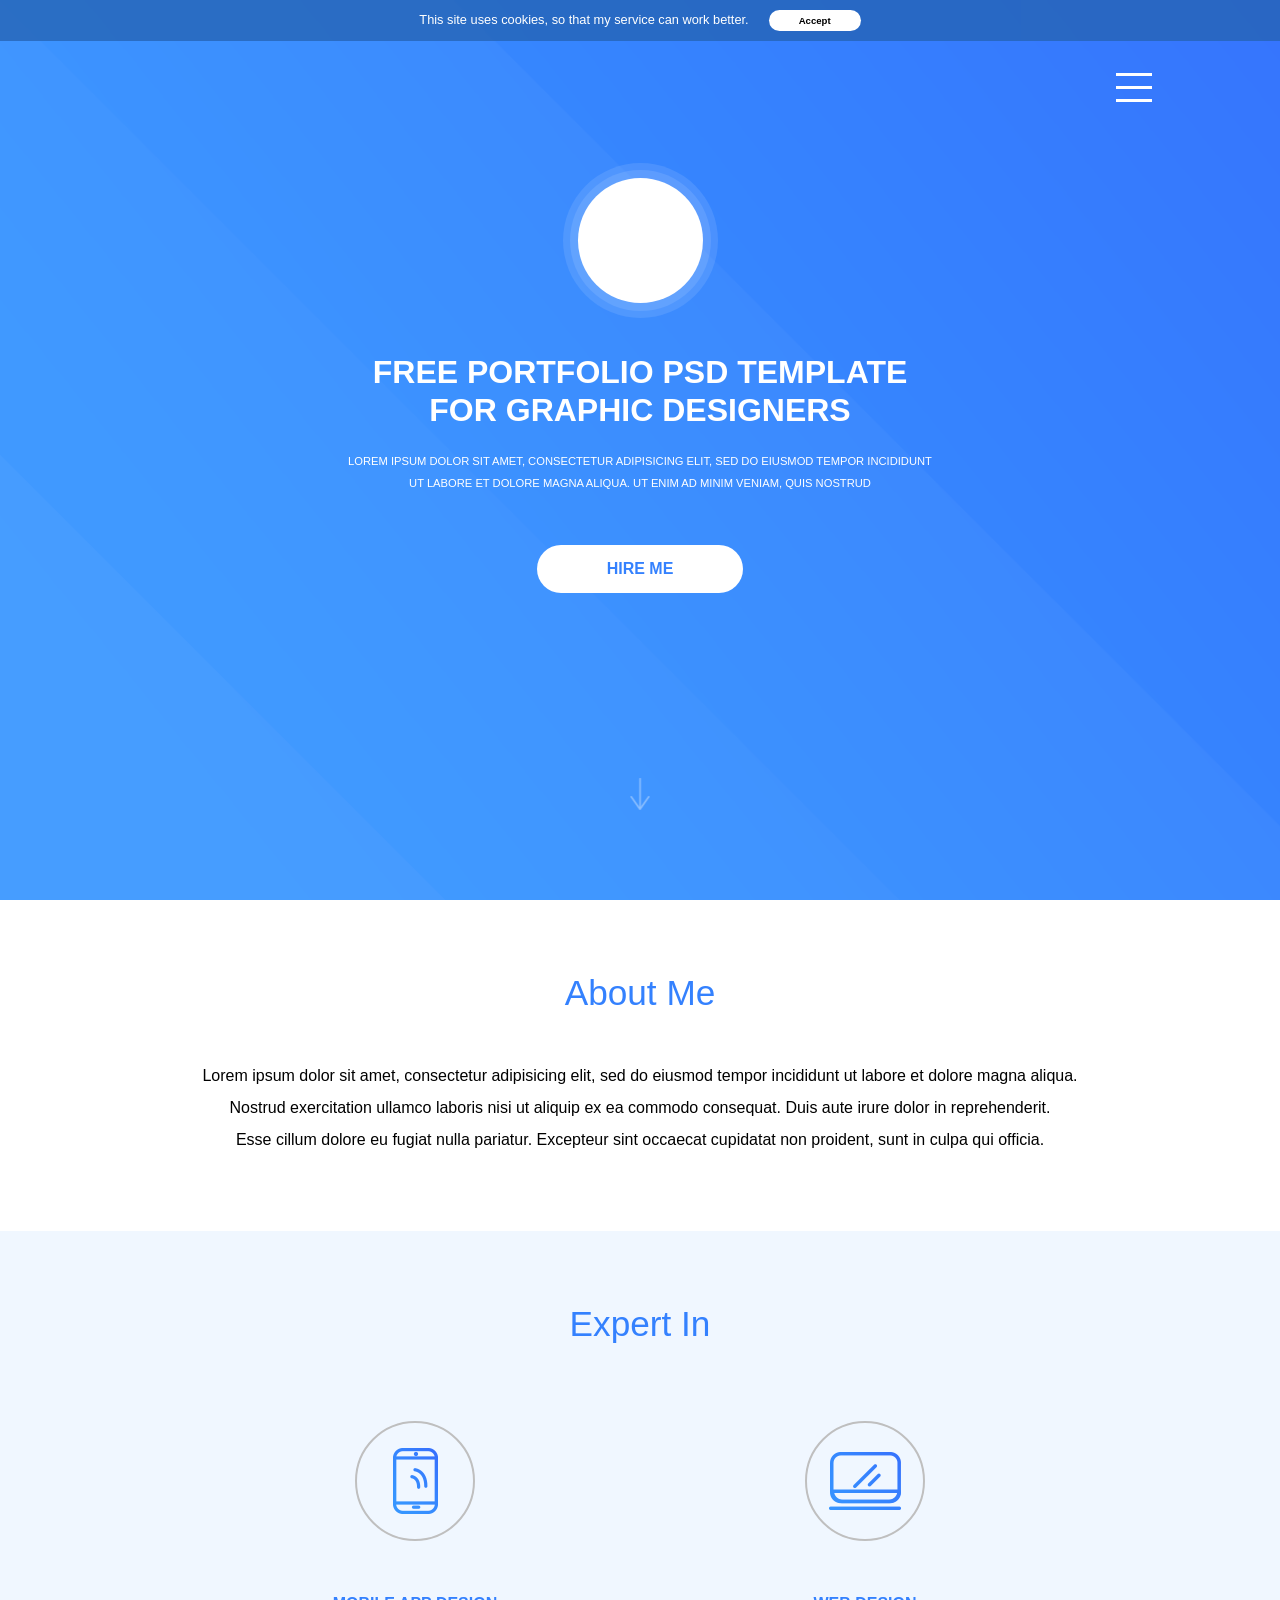
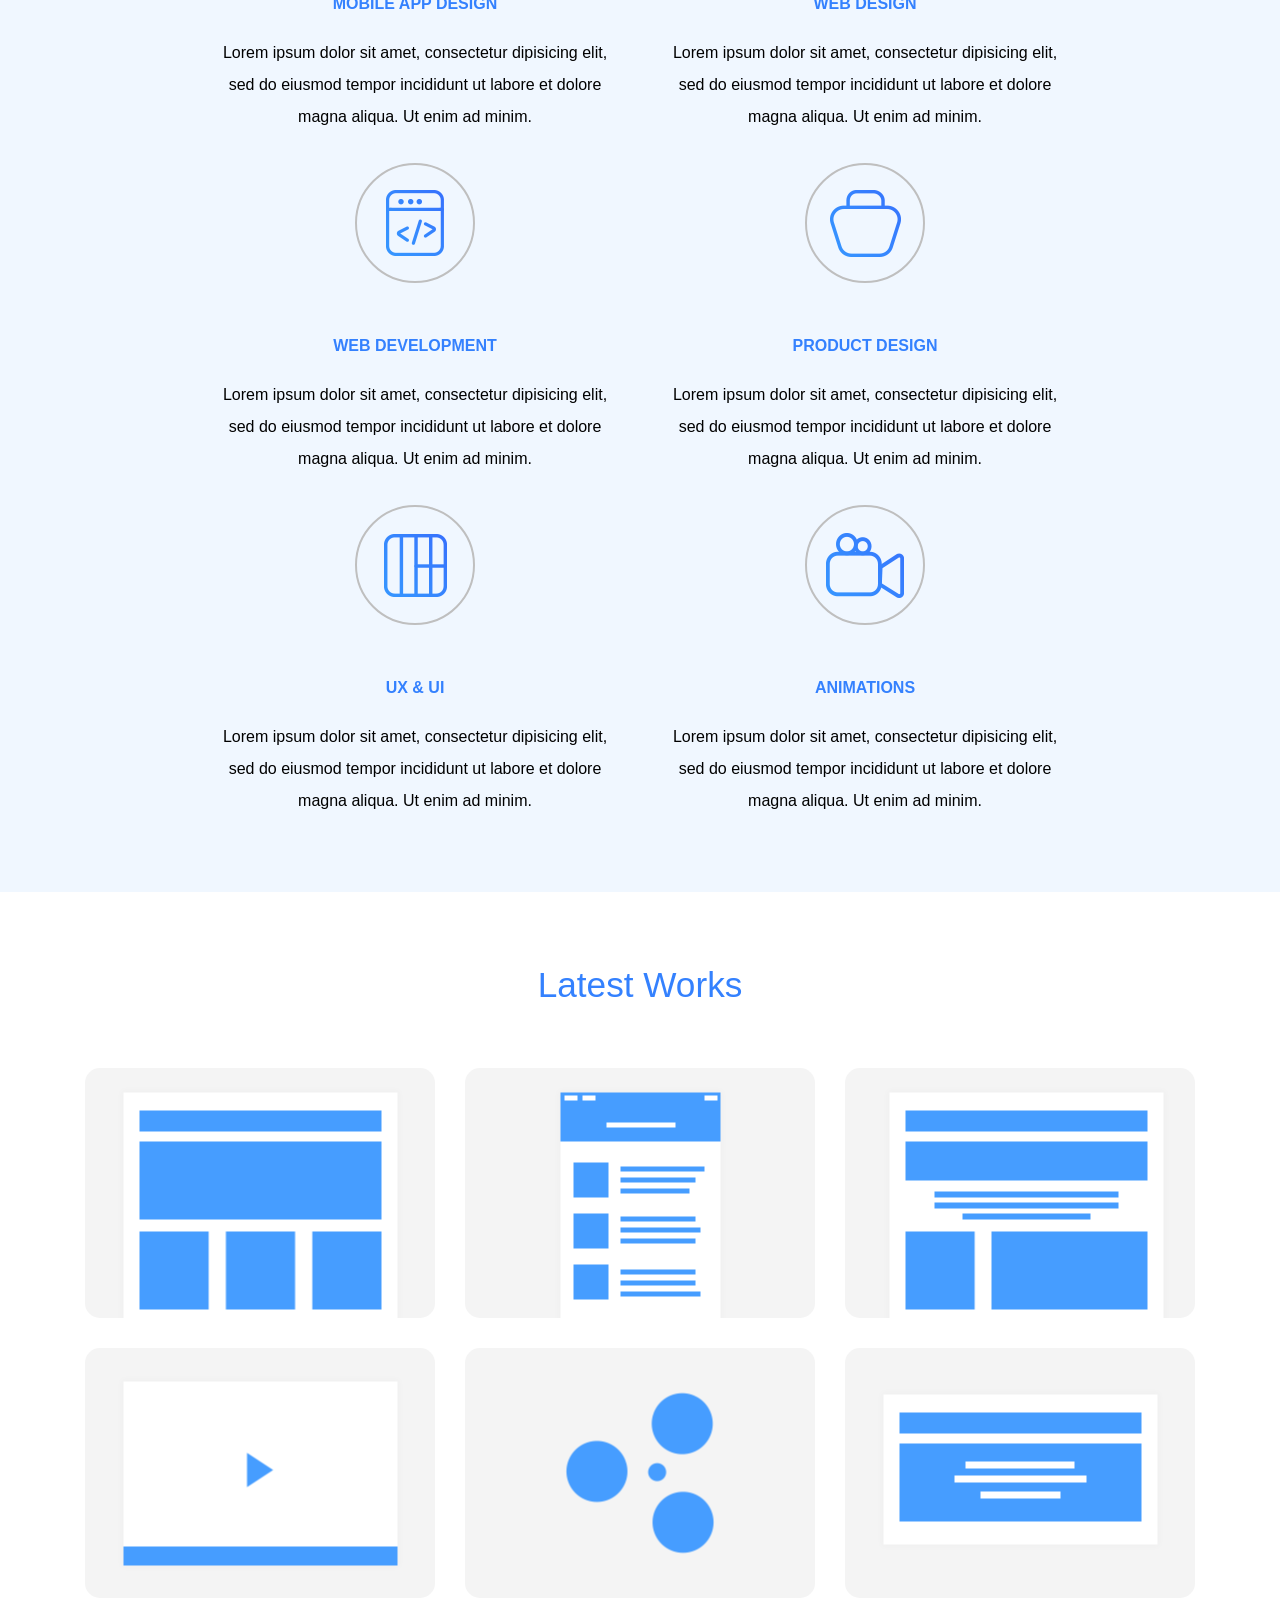
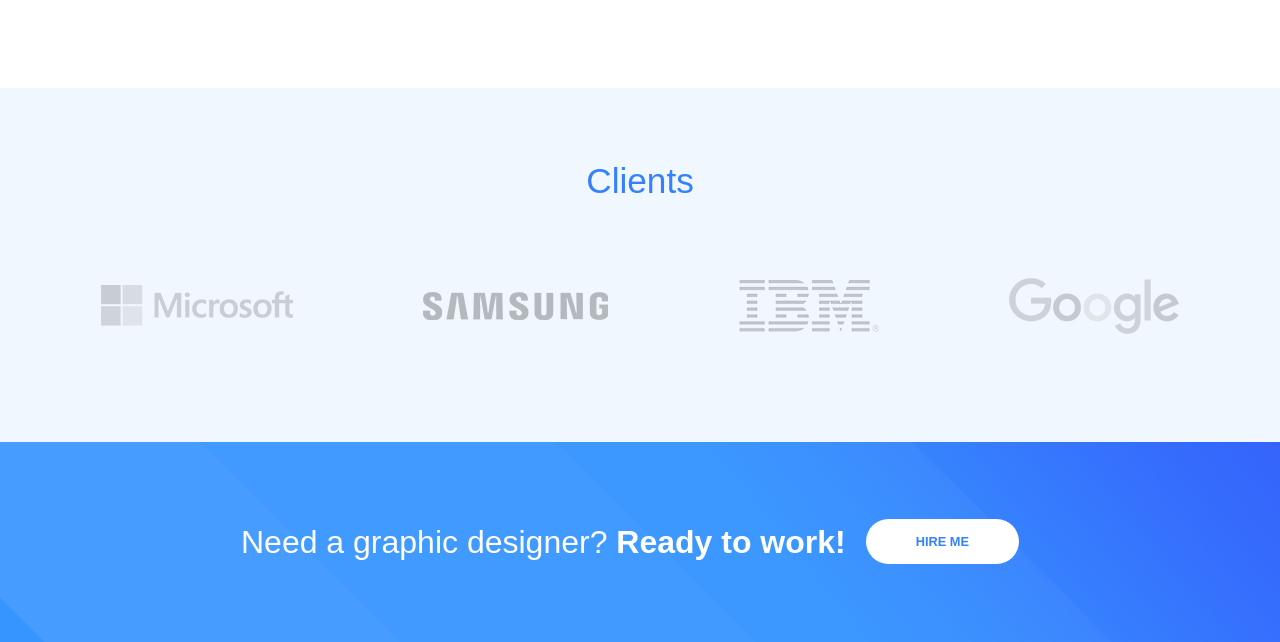
<file: index.html>
<!DOCTYPE html>
<html lang="en">
  <head>
    <meta charset="UTF-8" />
    <meta http-equiv="X-UA-Compatible" content="IE=edge" />
    <meta
      name="description"
      content="Free portfolio psd template for graphic designers"
    />
    <meta name="keywords" content="Design, Portfolio, Template" />
    <meta name="author" content="Denis Butsky" />
    <meta name="viewport" content="width=device-width, initial-scale=1.0" />
    <link rel="stylesheet" href="./css/styles-reset.css" />
    <link rel="stylesheet" href="./css/styles.min.css" />
    <title>Portfolio Template</title>
  </head>

  <body>
    <header class="header-section">
      <nav class="header-section__nav">
        <div class="header-section__nav-menu-btn" id="hamburger">
          <span class="header-section__nav-menu-btn-bar"></span>
          <span class="header-section__nav-menu-btn-bar"></span>
          <span class="header-section__nav-menu-btn-bar"></span>
        </div>
        <ul class="header-section__nav-list" id="nav-menu">
          <li class="header-section__nav-item"><a href="#">about me</a></li>
          <li class="header-section__nav-item"><a href="#">services</a></li>
          <li class="header-section__nav-item"><a href="#">my works</a></li>
          <li class="header-section__nav-item"><a href="#">clients</a></li>
          <hr />
          <div class="header-section__menu-socials-container">
            <div class="header-section__social-icon-wrapper">
              <img src="./img/fa.png" alt="" />
            </div>
            <div class="header-section__social-icon-wrapper">
              <img src="./img/tw.png" alt="" />
            </div>
            <div class="header-section__social-icon-wrapper">
              <img src="./img/we.png" alt="" />
            </div>
            <div class="header-section__social-icon-wrapper">
              <img src="./img/be.png" alt="" />
            </div>
          </div>
          <div class="header-section__menu-lang">
            eng<img src="./img/eng.png" alt="" />
          </div>
          <div class="header-section__menu-close-btn" id="menu-close-btn">
            <span class="header-section__menu-close-btn-bar"></span>
            <span class="header-section__menu-close-btn-bar"></span>
          </div>
        </ul>
        <div class="header-section__menu-transparent-bg" id="nav-menu-bg"></div>
      </nav>
      <div class="header-section__logo-text-btn-container">
        <div class="header-section__logo-container">
          <div class="header-section__logo-border-sm"></div>
          <div class="header-section__logo-border-lg"></div>
          <div class="header-section__logo"></div>
        </div>
        <h1 class="header-section__title">
          free portfolio psd template for graphic designers
        </h1>
        <p class="header-section__text">
          Lorem ipsum dolor sit amet, consectetur adipisicing elit, sed do
          eiusmod tempor incididunt ut labore et dolore magna aliqua. Ut enim ad
          minim veniam, quis nostrud
        </p>
        <button class="header-section__btn" id="header-hire-btn">
          hire me
        </button>
      </div>
      <img
        class="header-section__scroll-arrow-icon"
        id="scroll-icon"
        src="./img/arrow.png"
        alt=""
      />
    </header>
    <main>
      <section class="cookies-modal-section" id="cookies-modal">
        <p class="cookies-modal-section__text">
          This site uses cookies, so that my service can work better.
        </p>
        <button class="cookies-modal-section__btn" id="cookies-accept-btn">
          Accept
        </button>
      </section>
      <section class="hire-modal-section">
        <form
          class="hire-modal-section__form"
          id="hire-modal"
          action="mailto:nthbutsky@gmail.com"
          method="POST"
        >
          <h3 class="hire-modal-section__title">hire me</h3>
          <input
            class="hire-modal-section__input"
            type="text"
            name="name"
            id="hire-input-name"
            placeholder="Your Name"
            required
          />
          <input
            class="hire-modal-section__input"
            type="email"
            name="email"
            id="hire-input-email"
            placeholder="Your E-Mail"
            pattern="[a-z0-9._%+-]+@[a-z0-9.-]+\.[a-z]{2,}$"
            required
          />
          <textarea
            class="hire-modal-section__input hire-modal-section__input_textarea"
            name="msg"
            id="hire-input-msg"
            placeholder="Your Message"
            required
          ></textarea>
          <input
            class="hire-modal-section__input-btn"
            type="submit"
            name="btn"
            value="send message"
            id="hire-input-btn"
          />
          <div
            class="hire-modal-section__modal-close-btn"
            id="hire-modal-close-btn"
          >
            <span class="hire-modal-section__modal-close-btn-bar"></span>
            <span class="hire-modal-section__modal-close-btn-bar"></span>
          </div>
        </form>
        <div
          class="hire-modal-section__transparent-bg"
          id="hire-modal-bg"
        ></div>
      </section>
      <section class="about-section">
        <h2 class="about-section__title">About Me</h2>
        <p class="about-section__text">
          Lorem ipsum dolor sit amet, consectetur adipisicing elit, sed do
          eiusmod tempor incididunt ut labore et dolore magna aliqua. <br />
          Nostrud exercitation ullamco laboris nisi ut aliquip ex ea commodo
          consequat. Duis aute irure dolor in reprehenderit.
          <br />
          Esse cillum dolore eu fugiat nulla pariatur. Excepteur sint occaecat
          cupidatat non proident, sunt in culpa qui officia.
        </p>
      </section>
      <section class="expert-section">
        <h2 class="expert-section__title">Expert In</h2>
        <div class="expert-section__items-container">
          <div class="expert-section__item">
            <div class="expert-section__item-1-icon"></div>
            <h3 class="expert-section__item-title">mobile app design</h3>
            <p class="expert-section__item-text">
              Lorem ipsum dolor sit amet, consectetur dipisicing elit, sed do
              eiusmod tempor incididunt ut labore et dolore magna aliqua. Ut
              enim ad minim.
            </p>
          </div>
          <div class="expert-section__item">
            <div class="expert-section__item-2-icon"></div>
            <h3 class="expert-section__item-title">web design</h3>
            <p class="expert-section__item-text">
              Lorem ipsum dolor sit amet, consectetur dipisicing elit, sed do
              eiusmod tempor incididunt ut labore et dolore magna aliqua. Ut
              enim ad minim.
            </p>
          </div>
          <div class="expert-section__item">
            <div class="expert-section__item-3-icon"></div>
            <h3 class="expert-section__item-title">web development</h3>
            <p class="expert-section__item-text">
              Lorem ipsum dolor sit amet, consectetur dipisicing elit, sed do
              eiusmod tempor incididunt ut labore et dolore magna aliqua. Ut
              enim ad minim.
            </p>
          </div>
          <div class="expert-section__item">
            <div class="expert-section__item-4-icon"></div>
            <h3 class="expert-section__item-title">product design</h3>
            <p class="expert-section__item-text">
              Lorem ipsum dolor sit amet, consectetur dipisicing elit, sed do
              eiusmod tempor incididunt ut labore et dolore magna aliqua. Ut
              enim ad minim.
            </p>
          </div>
          <div class="expert-section__item">
            <div class="expert-section__item-5-icon"></div>
            <h3 class="expert-section__item-title">ux & ui</h3>
            <p class="expert-section__item-text">
              Lorem ipsum dolor sit amet, consectetur dipisicing elit, sed do
              eiusmod tempor incididunt ut labore et dolore magna aliqua. Ut
              enim ad minim.
            </p>
          </div>
          <div class="expert-section__item">
            <div class="expert-section__item-6-icon"></div>
            <h3 class="expert-section__item-title">animations</h3>
            <p class="expert-section__item-text">
              Lorem ipsum dolor sit amet, consectetur dipisicing elit, sed do
              eiusmod tempor incididunt ut labore et dolore magna aliqua. Ut
              enim ad minim.
            </p>
          </div>
        </div>
      </section>
      <section class="works-section">
        <h2 class="works-section__title">Latest Works</h2>
        <div class="works-section__items-container">
          <div class="works-section__item-1"></div>
          <div class="works-section__item-2"></div>
          <div class="works-section__item-3"></div>
          <div class="works-section__item-4"></div>
          <div class="works-section__item-5"></div>
          <div class="works-section__item-6"></div>
        </div>
      </section>
      <section class="clients-section">
        <h2 class="clients-section__title">Clients</h2>
        <div class="clients-section__items-container">
          <div class="clients-section__item">
            <img src="./img/microsoft.png" alt="Microsoft" />
          </div>
          <div class="clients-section__item">
            <img src="./img/samsung.png" alt="Samsung" />
          </div>
          <div class="clients-section__item">
            <img src="./img/ibm.png" alt="IBM" />
          </div>
          <div class="clients-section__item">
            <img src="./img/google.png" alt="Google" />
          </div>
        </div>
      </section>
    </main>
    <footer class="footer-section">
      <p class="footer-section__text">
        Need a graphic designer? <span>Ready to work!</span>
      </p>
      <button class="footer-section__btn" id="footer-hire-btn">hire me</button>
    </footer>
    <script src="./js/scripts.js"></script>
  </body>
</html>
</file>
<file: css/styles.min.css>
@-webkit-keyframes logo-border-sm-wave{0%{top:2px;left:2px;height:121px;width:121px}100%{top:-8px;left:-8px;height:141px;width:141px}}@keyframes logo-border-sm-wave{0%{top:2px;left:2px;height:121px;width:121px}100%{top:-8px;left:-8px;height:141px;width:141px}}@-webkit-keyframes logo-border-lg-wave{0%{top:5px;left:5px;height:115px;width:115px}100%{top:-15px;left:-15px;height:155px;width:155px}}@keyframes logo-border-lg-wave{0%{top:5px;left:5px;height:115px;width:115px}100%{top:-15px;left:-15px;height:155px;width:155px}}@-webkit-keyframes logo-border-sm-fade{0%{opacity:0.1}100%{opacity:0.2}}@keyframes logo-border-sm-fade{0%{opacity:0.1}100%{opacity:0.2}}@-webkit-keyframes logo-border-lg-fade{0%{opacity:0.1}100%{opacity:0.2}}@keyframes logo-border-lg-fade{0%{opacity:0.1}100%{opacity:0.2}}@-webkit-keyframes scroll-arrow-icon-fade{0%{opacity:0}100%{opacity:1}}@keyframes scroll-arrow-icon-fade{0%{opacity:0}100%{opacity:1}}body{font-family:"Lato", sans-serif;width:100%;-webkit-overflow-scrolling:none;-ms-overflow-style:none;scrollbar-width:none}body::-webkit-scrollbar{display:none}a{text-decoration:none;color:#000}.header-section{position:relative;width:100%;height:100vh;padding:10% 10% 0 10%;text-align:center;background-image:url(../img/header-bg.png);background-position:center;background-repeat:no-repeat;background-size:cover}.header-section__nav-menu-btn{position:absolute;z-index:5;top:7%;right:10%;display:block;cursor:pointer;-webkit-transition:all 0.3s ease-in-out;-o-transition:all 0.3s ease-in-out;transition:all 0.3s ease-in-out}.header-section__nav-menu-btn:hover .header-section__nav-menu-btn-bar{-webkit-transform:scale(1.2);-ms-transform:scale(1.2);transform:scale(1.2)}.header-section__nav-menu-btn-bar{display:block;width:36px;height:3px;margin:10px 0;background-color:#fff;-webkit-transition:all 0.2s ease-in-out;-o-transition:all 0.2s ease-in-out;transition:all 0.2s ease-in-out}.header-section__nav-menu-btn-bar_hide .header-section__nav-menu-btn-bar{-webkit-transition:none;-o-transition:none;transition:none;opacity:0}.header-section__nav-list{width:70%;max-width:800px;height:500px;margin:85px auto;background-color:#fff;border-radius:10px;position:fixed;z-index:5;top:0;left:50%;-webkit-transform:translate(-50%);-ms-transform:translate(-50%);transform:translate(-50%);display:-webkit-box;display:-ms-flexbox;display:flex;-webkit-box-orient:vertical;-webkit-box-direction:normal;-ms-flex-direction:column;flex-direction:column;-webkit-box-pack:center;-ms-flex-pack:center;justify-content:center;display:none}.header-section__nav-list_active{display:-webkit-box;display:-ms-flexbox;display:flex}.header-section__nav-list hr{width:300px;border:none;border-bottom:1px solid #e6e6e6;margin:30px auto}.header-section__nav-item a{color:#bfbfbf;font-size:2rem;font-weight:100;line-height:2;text-transform:capitalize;-webkit-transition:all 0.3s ease-in-out;-o-transition:all 0.3s ease-in-out;transition:all 0.3s ease-in-out}.header-section__nav-item a:hover{color:#3481fe;cursor:pointer}.header-section__menu-socials-container{display:-webkit-box;display:-ms-flexbox;display:flex;-webkit-box-orient:horizontal;-webkit-box-direction:normal;-ms-flex-direction:row;flex-direction:row;-webkit-box-pack:center;-ms-flex-pack:center;justify-content:center}.header-section__social-icon-wrapper{width:40px;height:40px;background-color:#e6e6e6;border-radius:50%;display:-webkit-box;display:-ms-flexbox;display:flex;-webkit-box-pack:center;-ms-flex-pack:center;justify-content:center;-webkit-box-align:center;-ms-flex-align:center;align-items:center;margin:10px;-webkit-transition:all 0.3s ease-in-out;-o-transition:all 0.3s ease-in-out;transition:all 0.3s ease-in-out}.header-section__social-icon-wrapper:hover{background-color:#3481fe;cursor:pointer}.header-section__social-icon-wrapper img{height:50%}.header-section__menu-lang{position:absolute;bottom:0;right:0;margin:15px;display:-webkit-box;display:-ms-flexbox;display:flex;-webkit-box-orient:horizontal;-webkit-box-direction:normal;-ms-flex-direction:row;flex-direction:row;-webkit-box-align:center;-ms-flex-align:center;align-items:center;text-transform:uppercase;font-size:0.7rem;color:#e6e6e6}.header-section__menu-lang img{width:30px;margin-left:5px}.header-section__menu-close-btn{position:absolute;z-index:5;top:0;right:0;display:block;margin:5px;cursor:pointer;-webkit-transition:all 0.3s ease-in-out;-o-transition:all 0.3s ease-in-out;transition:all 0.3s ease-in-out}.header-section__menu-close-btn:hover{-webkit-transform:scale(1.2);-ms-transform:scale(1.2);transform:scale(1.2)}.header-section__menu-close-btn-bar{display:block;width:24px;height:2px;margin:8px 0;background-color:#3481fe;-webkit-transition:all 0.3s ease-in-out;-o-transition:all 0.3s ease-in-out;transition:all 0.3s ease-in-out}.header-section__menu-close-btn-bar:nth-child(1){-webkit-transform:translateY(5px) rotate(45deg);-ms-transform:translateY(5px) rotate(45deg);transform:translateY(5px) rotate(45deg);background-color:#3481fe}.header-section__menu-close-btn-bar:nth-child(2){-webkit-transform:translateY(-5px) rotate(-45deg);-ms-transform:translateY(-5px) rotate(-45deg);transform:translateY(-5px) rotate(-45deg);background-color:#3481fe}.header-section__menu-transparent-bg{width:100vw;height:100vh;background-color:#000;position:fixed;z-index:4;top:0;left:0;opacity:0.7;display:none}.header-section__menu-transparent-bg_active{display:block}.header-section__logo-container{height:125px;width:125px;margin:50px auto;position:relative}.header-section__logo-container:hover .header-section__logo-border-sm{-webkit-animation:logo-border-sm-wave 0.5s ease-in-out;animation:logo-border-sm-wave 0.5s ease-in-out}.header-section__logo-container:hover .header-section__logo-border-lg{-webkit-animation:logo-border-lg-wave 0.5s ease-in-out;animation:logo-border-lg-wave 0.5s ease-in-out}.header-section__logo-border-sm{height:141px;width:141px;background-color:#fff;position:absolute;z-index:2;top:-8px;left:-8px;opacity:0.1;border-radius:50%;-webkit-animation:logo-border-sm-fade 1s ease-in-out alternate infinite;animation:logo-border-sm-fade 1s ease-in-out alternate infinite}.header-section__logo-border-lg{height:155px;width:155px;background-color:#fff;position:absolute;z-index:1;top:-15px;left:-15px;opacity:0.1;border-radius:50%;-webkit-animation:logo-border-lg-fade 1s ease-in-out alternate infinite;animation:logo-border-lg-fade 1s ease-in-out alternate infinite}.header-section__logo{height:125px;width:125px;background-color:#fff;position:absolute;z-index:3;top:0;left:0;border-radius:50%}.header-section__title{color:#fff;font-size:2rem;font-weight:900;line-height:1.2;text-transform:uppercase;max-width:600px;margin:20px auto}.header-section__text{color:#fff;font-size:0.7rem;font-weight:100;line-height:2;text-transform:uppercase;max-width:600px;margin:0 auto}.header-section__btn{background-color:#fff;padding:15px 70px;border:none;border-radius:30px;color:#3481fe;font-size:1rem;text-transform:uppercase;font-weight:600;margin:50px auto;-webkit-transition:all 0.3s ease-in-out;-o-transition:all 0.3s ease-in-out;transition:all 0.3s ease-in-out}.header-section__btn:hover{background-color:#2562b1;color:#fff;cursor:pointer}.header-section__scroll-arrow-icon{position:absolute;bottom:10%;left:50%;-webkit-transform:translate(-50%);-ms-transform:translate(-50%);transform:translate(-50%);-webkit-animation:scroll-arrow-icon-fade 1.5s linear alternate infinite;animation:scroll-arrow-icon-fade 1.5s linear alternate infinite}.cookies-modal-section{position:fixed;z-index:6;top:-100px;left:0;width:100%;background-color:rgba(37,98,177,0.75);display:-webkit-box;display:-ms-flexbox;display:flex;-webkit-box-orient:horizontal;-webkit-box-direction:normal;-ms-flex-direction:row;flex-direction:row;-ms-flex-wrap:wrap;flex-wrap:wrap;-webkit-box-align:center;-ms-flex-align:center;align-items:center;-webkit-box-pack:center;-ms-flex-pack:center;justify-content:center;-ms-flex-line-pack:center;align-content:center;-webkit-transition:all 0.5s ease-in-out;-o-transition:all 0.5s ease-in-out;transition:all 0.5s ease-in-out}.cookies-modal-section__text{color:#fff;font-size:0.8rem;margin:10px}.cookies-modal-section__btn{background-color:#fff;padding:5px 30px;border:none;border-radius:15px;font-weight:700;font-size:0.6rem;margin:10px;-webkit-transition:all 0.3s ease-in-out;-o-transition:all 0.3s ease-in-out;transition:all 0.3s ease-in-out}.cookies-modal-section__btn:hover{color:#fff;background-color:#3481fe;cursor:pointer}.hire-modal-section{width:70%}.hire-modal-section__form{width:70%;max-width:700px;height:500px;margin:85px auto;background-color:#fff;border-radius:10px;position:fixed;z-index:6;top:0;left:50%;-webkit-transform:translate(-50%);-ms-transform:translate(-50%);transform:translate(-50%);display:-webkit-box;display:-ms-flexbox;display:flex;-webkit-box-orient:vertical;-webkit-box-direction:normal;-ms-flex-direction:column;flex-direction:column;-webkit-box-pack:center;-ms-flex-pack:center;justify-content:center;-webkit-box-align:center;-ms-flex-align:center;align-items:center;text-align:center;display:none}.hire-modal-section__form_active{display:-webkit-box;display:-ms-flexbox;display:flex}.hire-modal-section__title{color:#3481fe;font-size:2rem;font-weight:700;line-height:1;text-transform:capitalize;margin:30px 0}.hire-modal-section__input{width:60%;height:35px;border:2px solid #d9d9d9;border-radius:10px;margin:5px 0;padding:0 0 0 10px}.hire-modal-section__input_textarea{max-width:60%;max-height:150px;min-width:60%;min-height:150px;padding:10px 0 0 10px;font-family:"Lato", sans-serif}.hire-modal-section__input:focus{outline:none}.hire-modal-section__input[name="msg"]{height:150px;vertical-align:text-top}.hire-modal-section__input::-webkit-input-placeholder{color:#d9d9d9}.hire-modal-section__input:-ms-input-placeholder{color:#d9d9d9}.hire-modal-section__input::-ms-input-placeholder{color:#d9d9d9}.hire-modal-section__input::placeholder{color:#d9d9d9}.hire-modal-section__input[name="msg"]::-webkit-input-placeholder{-webkit-transform:translateY(-55px);transform:translateY(-55px)}.hire-modal-section__input[name="msg"]:-ms-input-placeholder{-ms-transform:translateY(-55px);transform:translateY(-55px)}.hire-modal-section__input[name="msg"]::-ms-input-placeholder{-ms-transform:translateY(-55px);transform:translateY(-55px)}.hire-modal-section__input[name="msg"]::placeholder{-webkit-transform:translateY(-55px);-ms-transform:translateY(-55px);transform:translateY(-55px)}.hire-modal-section__input-btn{padding:17px 30px;border:none;border-radius:27px;background:-webkit-gradient(linear, left top, right top, from(#3481fe), to(#2562b1));background:-webkit-linear-gradient(left, #3481fe, #2562b1);background:-o-linear-gradient(left, #3481fe, #2562b1);background:linear-gradient(90deg, #3481fe, #2562b1);color:#fff;text-transform:uppercase;font-weight:600;margin:30px 0;-webkit-transition:all 0.3s ease-in-out;-o-transition:all 0.3s ease-in-out;transition:all 0.3s ease-in-out}.hire-modal-section__input-btn:hover{cursor:pointer;background:-webkit-gradient(linear, left top, right top, from(#2562b1), to(#2562b1));background:-webkit-linear-gradient(left, #2562b1, #2562b1);background:-o-linear-gradient(left, #2562b1, #2562b1);background:linear-gradient(90deg, #2562b1, #2562b1)}.hire-modal-section__modal-close-btn{position:absolute;z-index:5;top:0;right:0;display:block;margin:5px;cursor:pointer;-webkit-transition:all 0.3s ease-in-out;-o-transition:all 0.3s ease-in-out;transition:all 0.3s ease-in-out}.hire-modal-section__modal-close-btn:hover{-webkit-transform:scale(1.2);-ms-transform:scale(1.2);transform:scale(1.2)}.hire-modal-section__modal-close-btn-bar{display:block;width:24px;height:2px;margin:8px 0;background-color:#3481fe;-webkit-transition:all 0.3s ease-in-out;-o-transition:all 0.3s ease-in-out;transition:all 0.3s ease-in-out}.hire-modal-section__modal-close-btn-bar:nth-child(1){-webkit-transform:translateY(5px) rotate(45deg);-ms-transform:translateY(5px) rotate(45deg);transform:translateY(5px) rotate(45deg);background-color:#3481fe}.hire-modal-section__modal-close-btn-bar:nth-child(2){-webkit-transform:translateY(-5px) rotate(-45deg);-ms-transform:translateY(-5px) rotate(-45deg);transform:translateY(-5px) rotate(-45deg);background-color:#3481fe}.hire-modal-section__transparent-bg{width:100vw;height:100vh;background-color:#000;position:fixed;z-index:5;top:0;left:0;opacity:0.7;display:none}.hire-modal-section__transparent-bg_active{display:block}.about-section{width:100%;text-align:center;padding:75px 20px}.about-section__title{color:#3481fe;font-size:2.2rem;font-weight:100;margin:0 0 50px 0}.about-section__text{line-height:2}.expert-section{width:100%;background-color:#f0f7ff;text-align:center;padding:75px 0}.expert-section__title{color:#3481fe;font-size:2.2rem;font-weight:100;margin:0 0 50px 0}.expert-section__items-container{max-width:1350px;display:-webkit-box;display:-ms-flexbox;display:flex;-webkit-box-orient:horizontal;-webkit-box-direction:normal;-ms-flex-direction:row;flex-direction:row;-ms-flex-wrap:wrap;flex-wrap:wrap;-webkit-box-pack:center;-ms-flex-pack:center;justify-content:center;margin:0 auto}.expert-section__item{max-width:450px;display:-webkit-box;display:-ms-flexbox;display:flex;-webkit-box-orient:vertical;-webkit-box-direction:normal;-ms-flex-direction:column;flex-direction:column;-webkit-box-align:center;-ms-flex-align:center;align-items:center;padding:0 20px}.expert-section .expert-section__item-1-icon{width:120px;height:120px;border:2px solid #bfbfbf;border-radius:50%;background-image:url(../img/expert-1.png);background-repeat:no-repeat;background-position:center;background-size:auto;margin:30px 0;-webkit-transition:all 0.5s ease-in-out;-o-transition:all 0.5s ease-in-out;transition:all 0.5s ease-in-out}.expert-section .expert-section__item-1-icon:hover{-webkit-transform:scale(1.1);-ms-transform:scale(1.1);transform:scale(1.1);-webkit-transition:all 0.2s ease-in-out;-o-transition:all 0.2s ease-in-out;transition:all 0.2s ease-in-out}.expert-section .expert-section__item-2-icon{width:120px;height:120px;border:2px solid #bfbfbf;border-radius:50%;background-image:url(../img/expert-2.png);background-repeat:no-repeat;background-position:center;background-size:auto;margin:30px 0;-webkit-transition:all 0.5s ease-in-out;-o-transition:all 0.5s ease-in-out;transition:all 0.5s ease-in-out}.expert-section .expert-section__item-2-icon:hover{-webkit-transform:scale(1.1);-ms-transform:scale(1.1);transform:scale(1.1);-webkit-transition:all 0.2s ease-in-out;-o-transition:all 0.2s ease-in-out;transition:all 0.2s ease-in-out}.expert-section .expert-section__item-3-icon{width:120px;height:120px;border:2px solid #bfbfbf;border-radius:50%;background-image:url(../img/expert-3.png);background-repeat:no-repeat;background-position:center;background-size:auto;margin:30px 0;-webkit-transition:all 0.5s ease-in-out;-o-transition:all 0.5s ease-in-out;transition:all 0.5s ease-in-out}.expert-section .expert-section__item-3-icon:hover{-webkit-transform:scale(1.1);-ms-transform:scale(1.1);transform:scale(1.1);-webkit-transition:all 0.2s ease-in-out;-o-transition:all 0.2s ease-in-out;transition:all 0.2s ease-in-out}.expert-section .expert-section__item-4-icon{width:120px;height:120px;border:2px solid #bfbfbf;border-radius:50%;background-image:url(../img/expert-4.png);background-repeat:no-repeat;background-position:center;background-size:auto;margin:30px 0;-webkit-transition:all 0.5s ease-in-out;-o-transition:all 0.5s ease-in-out;transition:all 0.5s ease-in-out}.expert-section .expert-section__item-4-icon:hover{-webkit-transform:scale(1.1);-ms-transform:scale(1.1);transform:scale(1.1);-webkit-transition:all 0.2s ease-in-out;-o-transition:all 0.2s ease-in-out;transition:all 0.2s ease-in-out}.expert-section .expert-section__item-5-icon{width:120px;height:120px;border:2px solid #bfbfbf;border-radius:50%;background-image:url(../img/expert-5.png);background-repeat:no-repeat;background-position:center;background-size:auto;margin:30px 0;-webkit-transition:all 0.5s ease-in-out;-o-transition:all 0.5s ease-in-out;transition:all 0.5s ease-in-out}.expert-section .expert-section__item-5-icon:hover{-webkit-transform:scale(1.1);-ms-transform:scale(1.1);transform:scale(1.1);-webkit-transition:all 0.2s ease-in-out;-o-transition:all 0.2s ease-in-out;transition:all 0.2s ease-in-out}.expert-section .expert-section__item-6-icon{width:120px;height:120px;border:2px solid #bfbfbf;border-radius:50%;background-image:url(../img/expert-6.png);background-repeat:no-repeat;background-position:center;background-size:auto;margin:30px 0;-webkit-transition:all 0.5s ease-in-out;-o-transition:all 0.5s ease-in-out;transition:all 0.5s ease-in-out}.expert-section .expert-section__item-6-icon:hover{-webkit-transform:scale(1.1);-ms-transform:scale(1.1);transform:scale(1.1);-webkit-transition:all 0.2s ease-in-out;-o-transition:all 0.2s ease-in-out;transition:all 0.2s ease-in-out}.expert-section__item-title{color:#3481fe;text-transform:uppercase;font-weight:700;margin:25px 0}.expert-section__item-text{line-height:2}.works-section{width:100%;text-align:center;padding:75px 0}.works-section__title{color:#3481fe;font-size:2.2rem;font-weight:100;margin:0 0 50px 0}.works-section__items-container{max-width:1440px;display:-webkit-box;display:-ms-flexbox;display:flex;-webkit-box-orient:horizontal;-webkit-box-direction:normal;-ms-flex-direction:row;flex-direction:row;-ms-flex-wrap:wrap;flex-wrap:wrap;-webkit-box-pack:center;-ms-flex-pack:center;justify-content:center;margin:0 auto}.works-section .works-section__item-1{width:350px;height:250px;border-radius:15px;margin:15px;background-image:url(../img/works-1.png);background-repeat:no-repeat;background-position:center;-webkit-transition:all 0.5s ease-in-out;-o-transition:all 0.5s ease-in-out;transition:all 0.5s ease-in-out}.works-section .works-section__item-1:hover{-webkit-transform:scale(1.1);-ms-transform:scale(1.1);transform:scale(1.1);-webkit-transition:all 0.2s ease-in-out;-o-transition:all 0.2s ease-in-out;transition:all 0.2s ease-in-out}.works-section .works-section__item-2{width:350px;height:250px;border-radius:15px;margin:15px;background-image:url(../img/works-2.png);background-repeat:no-repeat;background-position:center;-webkit-transition:all 0.5s ease-in-out;-o-transition:all 0.5s ease-in-out;transition:all 0.5s ease-in-out}.works-section .works-section__item-2:hover{-webkit-transform:scale(1.1);-ms-transform:scale(1.1);transform:scale(1.1);-webkit-transition:all 0.2s ease-in-out;-o-transition:all 0.2s ease-in-out;transition:all 0.2s ease-in-out}.works-section .works-section__item-3{width:350px;height:250px;border-radius:15px;margin:15px;background-image:url(../img/works-3.png);background-repeat:no-repeat;background-position:center;-webkit-transition:all 0.5s ease-in-out;-o-transition:all 0.5s ease-in-out;transition:all 0.5s ease-in-out}.works-section .works-section__item-3:hover{-webkit-transform:scale(1.1);-ms-transform:scale(1.1);transform:scale(1.1);-webkit-transition:all 0.2s ease-in-out;-o-transition:all 0.2s ease-in-out;transition:all 0.2s ease-in-out}.works-section .works-section__item-4{width:350px;height:250px;border-radius:15px;margin:15px;background-image:url(../img/works-4.png);background-repeat:no-repeat;background-position:center;-webkit-transition:all 0.5s ease-in-out;-o-transition:all 0.5s ease-in-out;transition:all 0.5s ease-in-out}.works-section .works-section__item-4:hover{-webkit-transform:scale(1.1);-ms-transform:scale(1.1);transform:scale(1.1);-webkit-transition:all 0.2s ease-in-out;-o-transition:all 0.2s ease-in-out;transition:all 0.2s ease-in-out}.works-section .works-section__item-5{width:350px;height:250px;border-radius:15px;margin:15px;background-image:url(../img/works-5.png);background-repeat:no-repeat;background-position:center;-webkit-transition:all 0.5s ease-in-out;-o-transition:all 0.5s ease-in-out;transition:all 0.5s ease-in-out}.works-section .works-section__item-5:hover{-webkit-transform:scale(1.1);-ms-transform:scale(1.1);transform:scale(1.1);-webkit-transition:all 0.2s ease-in-out;-o-transition:all 0.2s ease-in-out;transition:all 0.2s ease-in-out}.works-section .works-section__item-6{width:350px;height:250px;border-radius:15px;margin:15px;background-image:url(../img/works-6.png);background-repeat:no-repeat;background-position:center;-webkit-transition:all 0.5s ease-in-out;-o-transition:all 0.5s ease-in-out;transition:all 0.5s ease-in-out}.works-section .works-section__item-6:hover{-webkit-transform:scale(1.1);-ms-transform:scale(1.1);transform:scale(1.1);-webkit-transition:all 0.2s ease-in-out;-o-transition:all 0.2s ease-in-out;transition:all 0.2s ease-in-out}.clients-section{width:100%;text-align:center;padding:75px 0;background-color:#f0f7ff}.clients-section__title{color:#3481fe;font-size:2.2rem;font-weight:100;margin:0 0 50px 0}.clients-section__items-container{max-width:1440px;margin:0 auto;display:-webkit-box;display:-ms-flexbox;display:flex;-webkit-box-orient:horizontal;-webkit-box-direction:normal;-ms-flex-direction:row;flex-direction:row;-ms-flex-wrap:wrap;flex-wrap:wrap;-webkit-box-pack:space-evenly;-ms-flex-pack:space-evenly;justify-content:space-evenly;-webkit-box-align:center;-ms-flex-align:center;align-items:center}.clients-section__item{margin:30px}.clients-section__item img{-webkit-filter:saturate(0);filter:saturate(0);opacity:0.3;-webkit-transition:all 0.5s ease-in-out;-o-transition:all 0.5s ease-in-out;transition:all 0.5s ease-in-out}.clients-section__item img:hover{-webkit-filter:none;filter:none;opacity:1;-webkit-transition:all 0.2s ease-in-out;-o-transition:all 0.2s ease-in-out;transition:all 0.2s ease-in-out}.footer-section{width:100%;height:200px;text-align:center;background-image:url(../img/footer-bg.png);background-position:center;background-repeat:no-repeat;background-size:cover;display:-webkit-box;display:-ms-flexbox;display:flex;-webkit-box-orient:horizontal;-webkit-box-direction:normal;-ms-flex-direction:row;flex-direction:row;-ms-flex-wrap:wrap;flex-wrap:wrap;-webkit-box-pack:center;-ms-flex-pack:center;justify-content:center;-webkit-box-align:center;-ms-flex-align:center;align-items:center;-ms-flex-line-pack:center;align-content:center;padding:0 10px}.footer-section__text{font-size:2rem;color:#fff;font-weight:100}.footer-section__text span{font-weight:600}.footer-section__btn{background-color:#fff;padding:15px 50px;border:none;border-radius:30px;color:#3481fe;font-size:0.8rem;text-transform:uppercase;font-weight:600;margin:20px;-webkit-transition:all 0.3s ease-in-out;-o-transition:all 0.3s ease-in-out;transition:all 0.3s ease-in-out}.footer-section__btn:hover{background-color:#2562b1;color:#fff;cursor:pointer}
</file>
